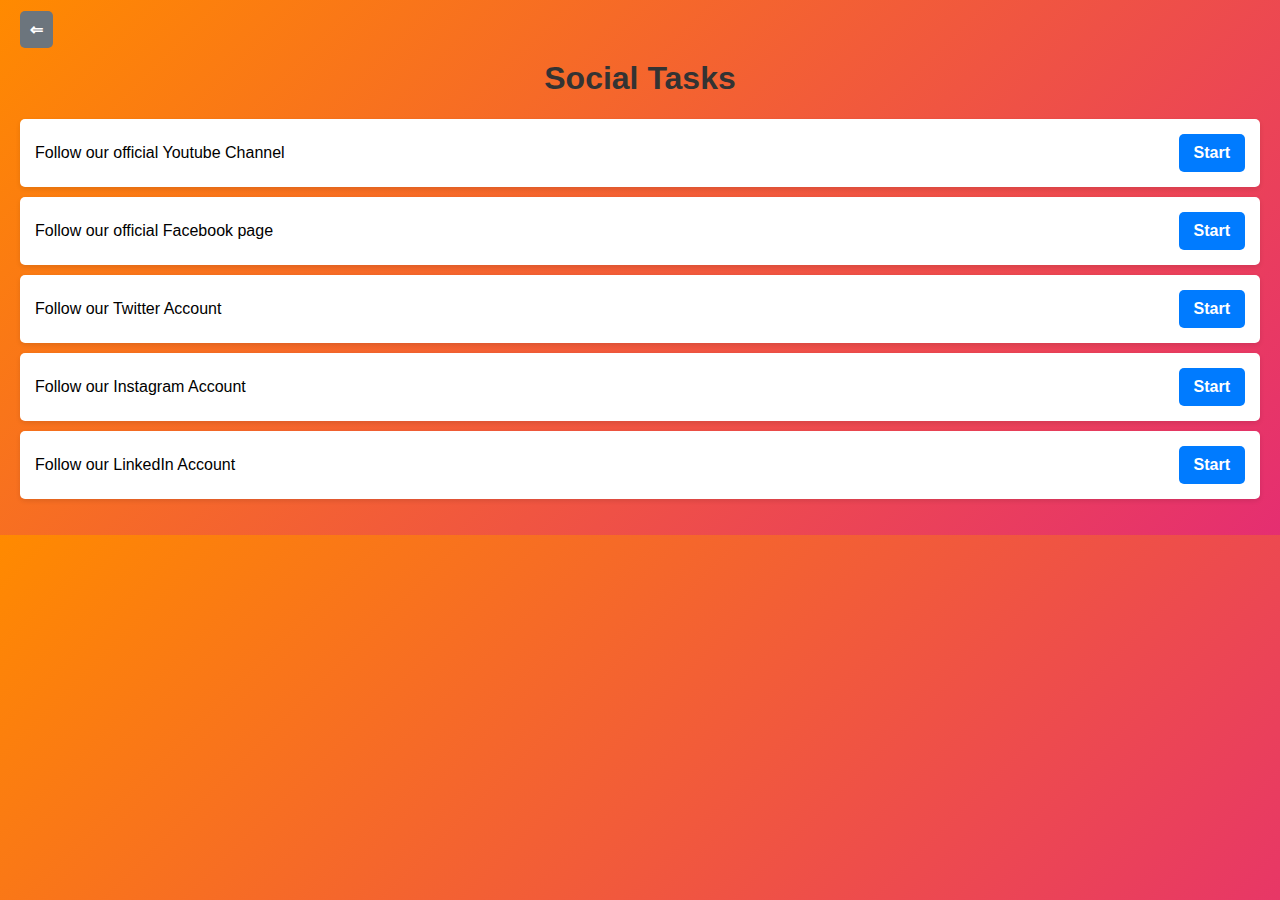
<file: earn.html>
<!DOCTYPE html>
<html lang="en">
<head>
    <meta charset="UTF-8">
    <meta name="viewport" content="width=device-width, initial-scale=1.0">
    <title>Social Media Tasks</title>
    <style>
        body {
            font-family: Arial, sans-serif;
            background: linear-gradient(135deg, #ff8a00, #e52e71);
            margin: 0;
            padding: 20px;
        }
        h1 {
            text-align: center;
            color: #333;
        }
        .back-button {
            width: 100px;
            padding: 10px;
            background-color: #6c757d;
            color: white;
            text-align: center;
            border-radius: 5px;
            text-decoration: none;
            font-weight: bold;
            transition: background-color 0.3s;
        }
        .back-button:hover {
            background-color: #5a6268;
        }
        ol {
            padding: 0;
        }
        li {
            background-color: #fff;
            margin: 10px 0;
            padding: 15px;
            border-radius: 5px;
            box-shadow: 0 2px 5px rgba(0, 0, 0, 0.1);
            display: flex;
            justify-content: space-between;
            align-items: center;
        }
        .start-button {
            padding: 10px 15px;
            background-color: #007bff;
            color: white;
            text-align: center;
            border-radius: 5px;
            text-decoration: none;
            font-weight: bold;
            transition: background-color 0.3s;
        }
        .start-button:hover {
            background-color: #0056b3;
        }
    </style>
</head>
<body>

    <a href="index.html" class="back-button">⇐</a>
    
    <h1>Social Tasks</h1>
    <ol>
         <li>
            <span>Follow our official Youtube Channel </span>
            <a href="https://www.youtube.com/" class="start-button" target="_blank">Start</a>
        </li>
        <li>
            <span>Follow our official Facebook page</span>
            <a href="https://www.facebook.com/" class="start-button" target="_blank">Start</a>
        </li>
        <li>
            <span>Follow our Twitter Account</span>
            <a href="https://www.twitter.com/" class="start-button" target="_blank">Start</a>
        </li>
        <li>
            <span>Follow our Instagram Account</span>
            <a href="https://www.instagram.com/" class="start-button" target="_blank">Start</a>
        </li>
        <li>
            <span>Follow our LinkedIn Account</span>
            <a href="https://www.linkedin.com/" class="start-button" target="_blank">Start</a>
        </li>
    </ol>

</body>
</html>
</file>
